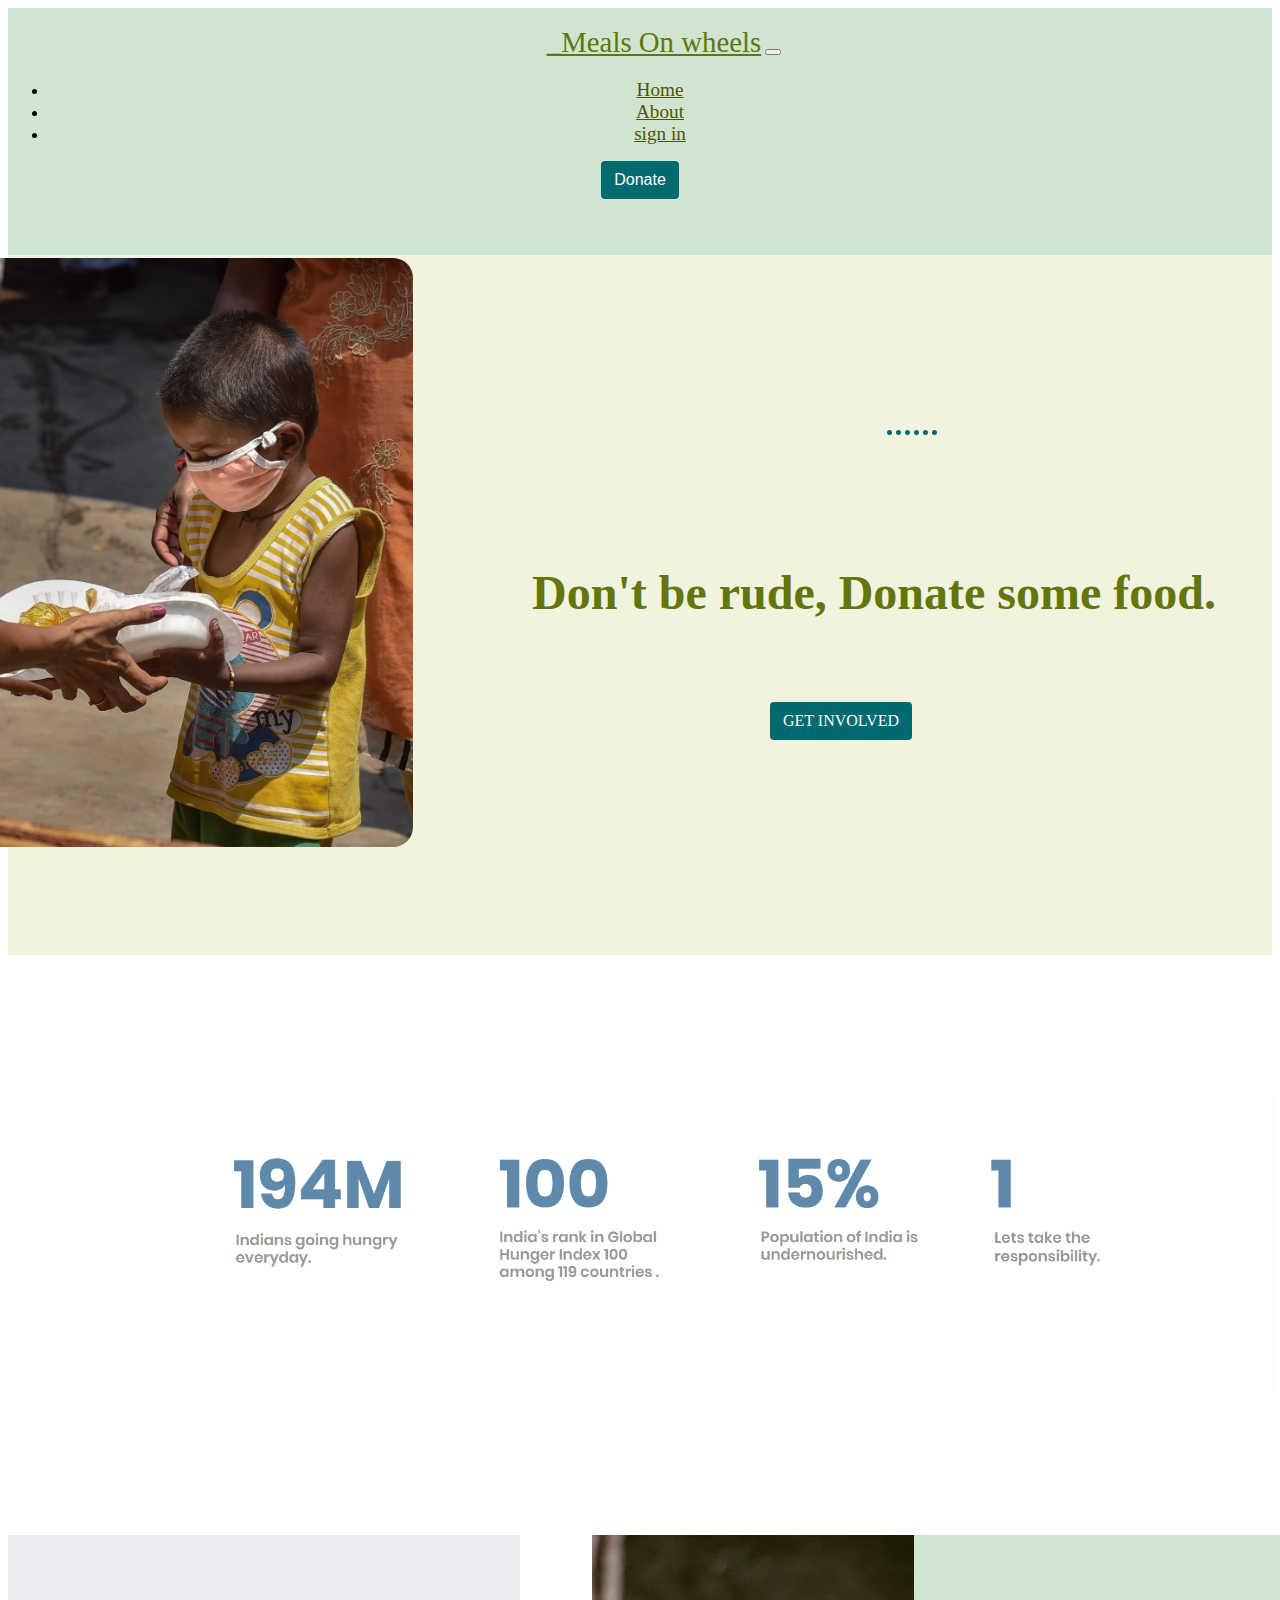
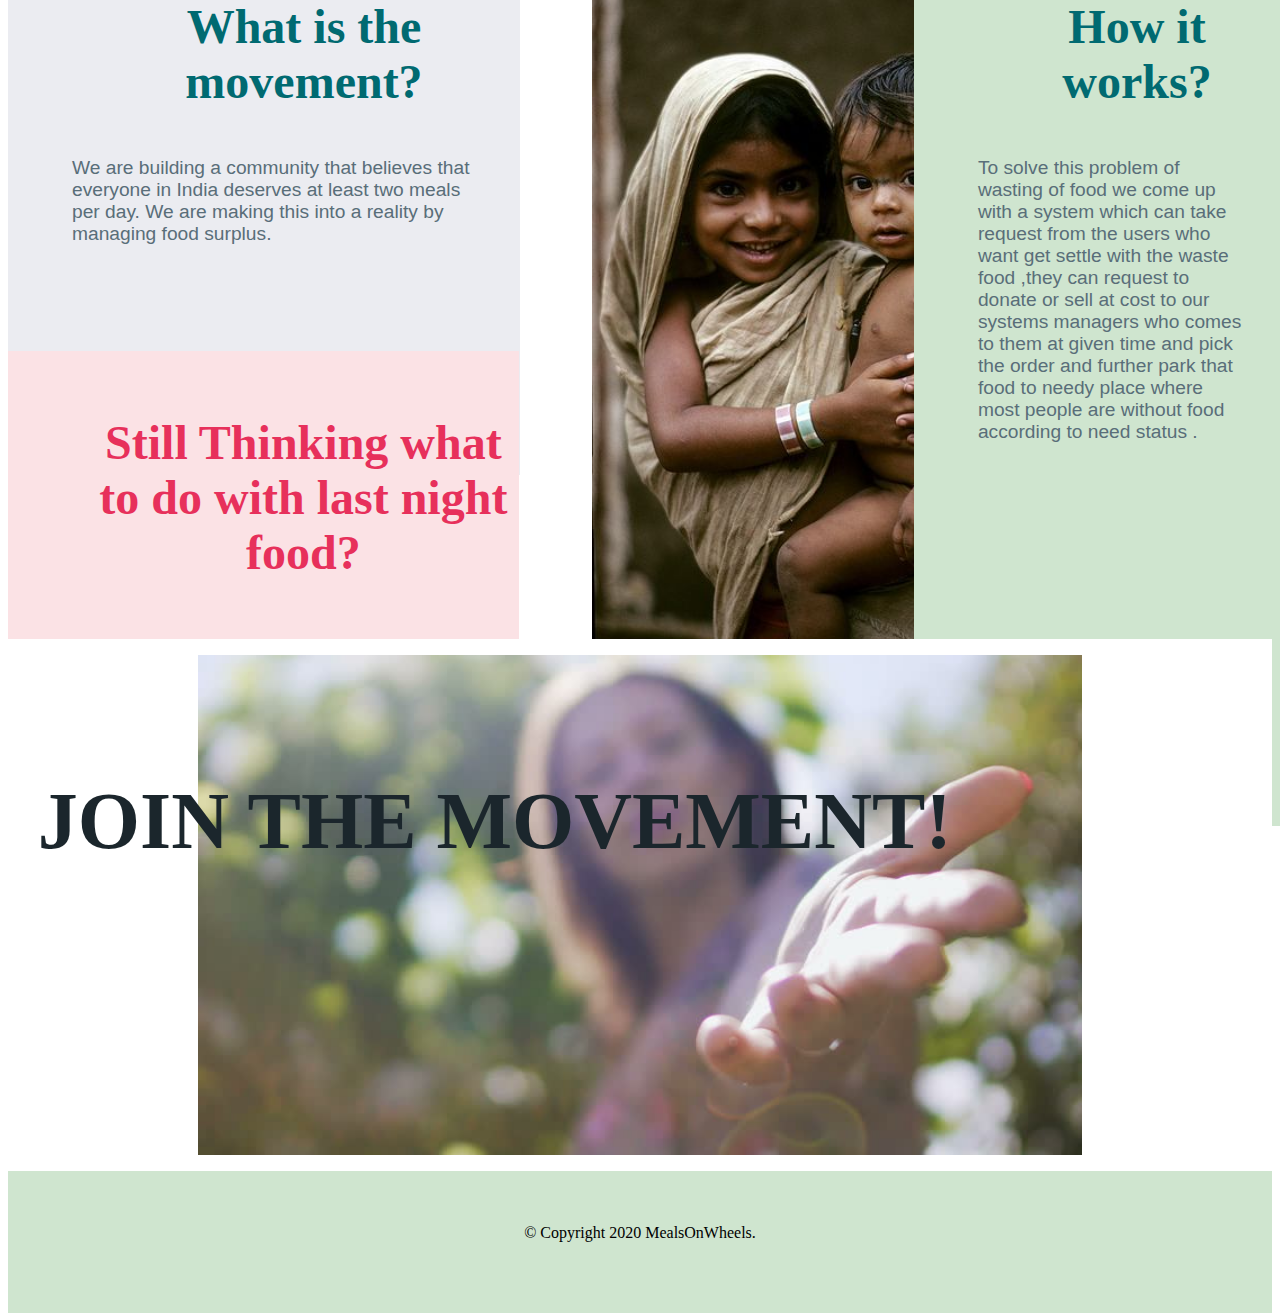
<file: index.html>
<!DOCTYPE html>
<html lang="en" dir="ltr">

<head>
  <meta charset="utf-8">
  <title>Meals on wheels</title>
  <link rel="stylesheet" href="https://stackpath.bootstrapcdn.com/bootstrap/4.5.0/css/bootstrap.min.css" integrity="sha384-9aIt2nRpC12Uk9gS9baDl411NQApFmC26EwAOH8WgZl5MYYxFfc+NcPb1dKGj7Sk" crossorigin="anonymous">
  <link rel="stylesheet" href="styles.css">
  <link rel="stylesheet" href="signup.css">
  <link href="https://fonts.googleapis.com/css2?family=Satisfy&display=swap" rel="stylesheet">
  <link href="https://fonts.googleapis.com/css2?family=Montserrat:wght@700&family=Ubuntu:wght@700&display=swap" rel="stylesheet">
  <link rel="stylesheet" href="https://use.fontawesome.com/releases/v5.13.1/css/all.css" integrity="sha384-xxzQGERXS00kBmZW/6qxqJPyxW3UR0BPsL4c8ILaIWXva5kFi7TxkIIaMiKtqV1Q" crossorigin="anonymous">
  <script src="https://code.jquery.com/jquery-3.5.1.slim.min.js" integrity="sha384-DfXdz2htPH0lsSSs5nCTpuj/zy4C+OGpamoFVy38MVBnE+IbbVYUew+OrCXaRkfj" crossorigin="anonymous"></script>
  <script src="https://cdn.jsdelivr.net/npm/popper.js@1.16.0/dist/umd/popper.min.js" integrity="sha384-Q6E9RHvbIyZFJoft+2mJbHaEWldlvI9IOYy5n3zV9zzTtmI3UksdQRVvoxMfooAo" crossorigin="anonymous"></script>
  <script src="https://stackpath.bootstrapcdn.com/bootstrap/4.5.0/js/bootstrap.min.js" integrity="sha384-OgVRvuATP1z7JjHLkuOU7Xw704+h835Lr+6QL9UvYjZE3Ipu6Tp75j7Bh/kR0JKI" crossorigin="anonymous"></script>

<body>
  <section id="title">

    <div class="">

      <!-- Nav Bar -->
      <nav class="navbar navbar-expand-lg navbar-Light">
        <a class="navbar-brand" href=""><i class="iconT fas fa-truck"></i>_Meals On wheels</a>
        <button class="navbar-toggler" type="button" data-toggle="collapse" data-target="#navbarSupportedContent" aria-controls="navbarSupportedContent" aria-expanded="false" aria-label="Toggle navigation">
          <span class="navbar-toggler-icon"></span>
        </button>
        <div class="collapse navbar-collapse" id="navbarSupportedContent">
          <ul class="navbar-nav ml-auto">
            <li class="nav-item">
              <a class="nav-link" href="index.html">Home</a>
            </li>
            <li class="nav-item">
              <a class="nav-link" href="#ABOUT">About</a>
            </li>
            <li class="nav-item">
              <a class="nav-link" href="signin.html">sign in</a>
            </li>
          </ul>
          <div class="nav-link">
            <a href="signup.html">
            <button type="button" class="btn btn-dark btn-lg download-button" >Donate</button>
          </a>
          </div>
      </nav>


      <section class="testimonials">
        <div class="">
          <img class=" Testimonial-image" src="pic2.jpg" alt="">
        </div>

        <div class="">
          <hr>
          <h3 class="Text"><span style="color: #62760c;">Don't be rude, Donate some food.</span><i class="iconH fas fa-praying-hands"></i></h3>
        </div>
        <div class="">
          <a href="signup.html">
          <button type="button" class="TextBut btn btn-dark btn-lg download-button">GET INVOLVED</button>
          </a>
        </div>
      </section>
      <section>
        <div class="features">
          <img class="pop" src="picho.PNG" alt="">

        </div>

      </section>
      <section id="ABOUT">
        <div class="">
          <div class="row">
            <div class="aboutus">
              <h1>What is the movement?</h1>
              <p class="aboutdetails">We are building a community that believes that everyone in India deserves at least two meals per day. We are making this into a reality by managing food surplus.</p>
            </div>
            <div class="">
              <img class="title-image" src="pic4.jpg" alt="iphone-mockup">
            </div>
            <div class="work">
              <h1>How it works?</h1>
              <p class="aboutdetails">To solve this problem of wasting of food we come up with a system which can take request from the users who want get settle with the waste food ,they can request to donate or sell at cost to our systems managers
                who comes to them at given time and pick the order and further park that food to needy place where most people are without food according to need status .</p>
            </div>
            <div class="still">
              <h1 style="color: #e7305b">Still Thinking what to do with last night food?</h1>
            </div>
          </div>
        </div>
        <section>
          <div class="tagline">
            <h3 class="joinheading">JOIN THE MOVEMENT!</h3>
            <img class="joinpic" src="picture.jpg" alt="">
          </div>
        </section>
        <footer id="footer">
          <div class="cont">
            <i class="social-icon fab fa-facebook-square"></i>
            <i class="social-icon fab fa-twitter"></i>
            <i class="social-icon fab fa-instagram"></i>
            <i class="social-icon fas fa-envelope"></i>
            <p>© Copyright 2020 MealsOnWheels.</p>
          </div>
        </footer>
      </section>

</body>

</html>
</file>
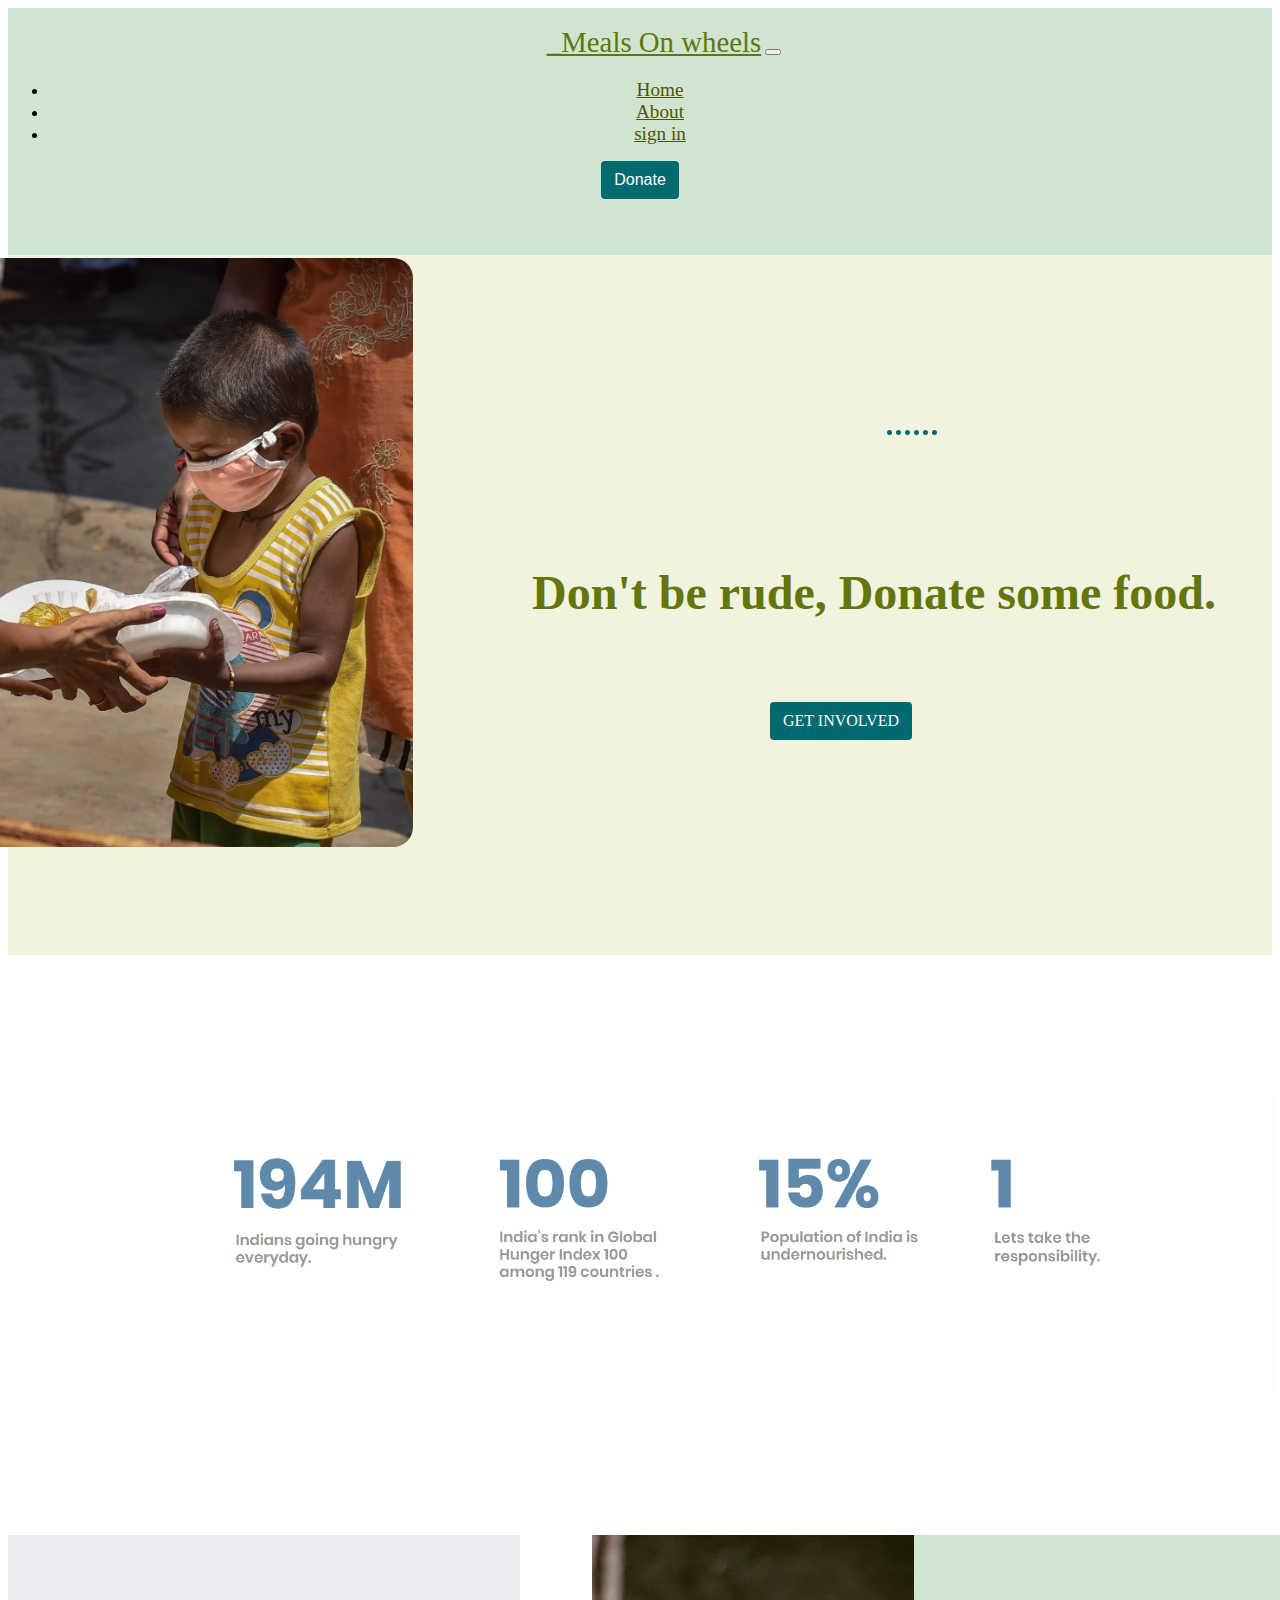
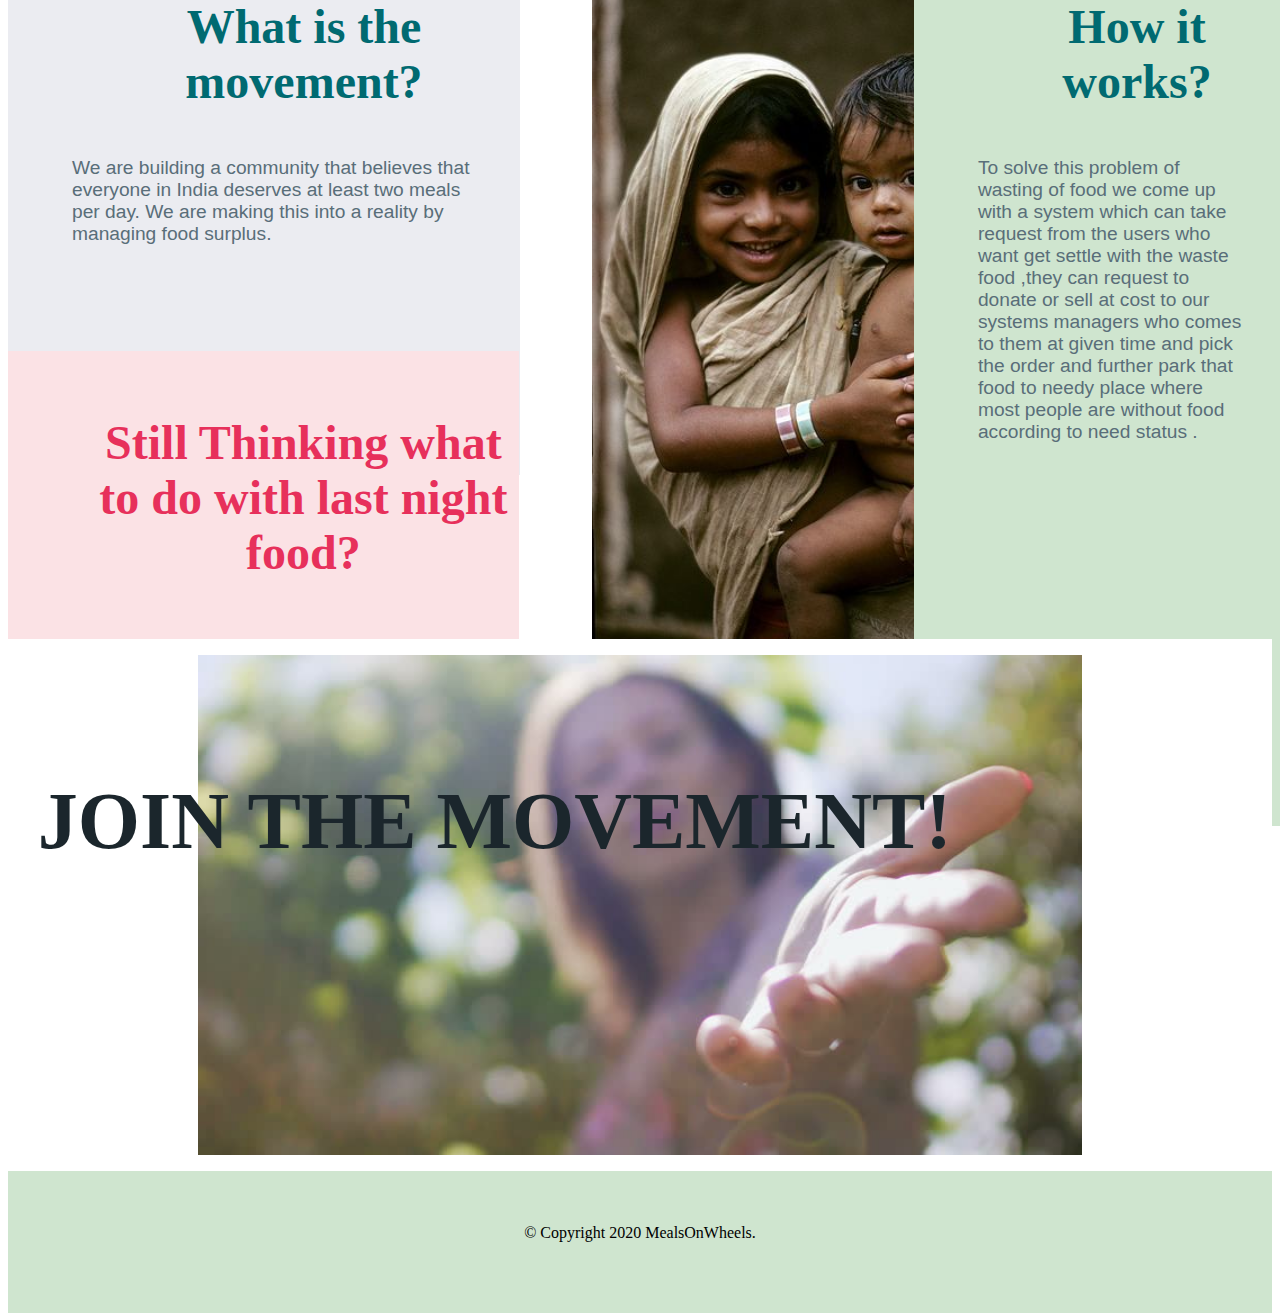
<file: main.html>
<!DOCTYPE html>
<html lang="en" dir="ltr">

<head>
  <meta charset="utf-8">
  <title>Meals on wheels</title>
  <link rel="stylesheet" href="https://stackpath.bootstrapcdn.com/bootstrap/4.5.0/css/bootstrap.min.css" integrity="sha384-9aIt2nRpC12Uk9gS9baDl411NQApFmC26EwAOH8WgZl5MYYxFfc+NcPb1dKGj7Sk" crossorigin="anonymous">
  <link rel="stylesheet" href="styles.css">
  <link rel="stylesheet" href="signup.css">
  <link href="https://fonts.googleapis.com/css2?family=Satisfy&display=swap" rel="stylesheet">
  <link href="https://fonts.googleapis.com/css2?family=Montserrat:wght@700&family=Ubuntu:wght@700&display=swap" rel="stylesheet">
  <link rel="stylesheet" href="https://use.fontawesome.com/releases/v5.13.1/css/all.css" integrity="sha384-xxzQGERXS00kBmZW/6qxqJPyxW3UR0BPsL4c8ILaIWXva5kFi7TxkIIaMiKtqV1Q" crossorigin="anonymous">
  <script src="https://code.jquery.com/jquery-3.5.1.slim.min.js" integrity="sha384-DfXdz2htPH0lsSSs5nCTpuj/zy4C+OGpamoFVy38MVBnE+IbbVYUew+OrCXaRkfj" crossorigin="anonymous"></script>
  <script src="https://cdn.jsdelivr.net/npm/popper.js@1.16.0/dist/umd/popper.min.js" integrity="sha384-Q6E9RHvbIyZFJoft+2mJbHaEWldlvI9IOYy5n3zV9zzTtmI3UksdQRVvoxMfooAo" crossorigin="anonymous"></script>
  <script src="https://stackpath.bootstrapcdn.com/bootstrap/4.5.0/js/bootstrap.min.js" integrity="sha384-OgVRvuATP1z7JjHLkuOU7Xw704+h835Lr+6QL9UvYjZE3Ipu6Tp75j7Bh/kR0JKI" crossorigin="anonymous"></script>

<body>
  <section id="title">

    <div class="">

      <!-- Nav Bar -->
      <nav class="navbar navbar-expand-lg navbar-Light">
        <a class="navbar-brand" href=""><i class="iconT fas fa-truck"></i>_Meals On wheels</a>
        <button class="navbar-toggler" type="button" data-toggle="collapse" data-target="#navbarSupportedContent" aria-controls="navbarSupportedContent" aria-expanded="false" aria-label="Toggle navigation">
          <span class="navbar-toggler-icon"></span>
        </button>
        <div class="collapse navbar-collapse" id="navbarSupportedContent">
          <ul class="navbar-nav ml-auto">
            <li class="nav-item">
              <a class="nav-link" href="main.html">Home</a>
            </li>
            <li class="nav-item">
              <a class="nav-link" href="#ABOUT">About</a>
            </li>
            <li class="nav-item">
              <a class="nav-link" href="signin.html">sign in</a>
            </li>
          </ul>
          <div class="nav-link">
            <a href="signup.html">
            <button type="button" class="btn btn-dark btn-lg download-button" >Donate</button>
          </a>
          </div>
      </nav>


      <section class="testimonials">
        <div class="">
          <img class=" Testimonial-image" src="pic2.jpg" alt="">
        </div>

        <div class="">
          <hr>
          <h3 class="Text"><span style="color: #62760c;">Don't be rude, Donate some food.</span><i class="iconH fas fa-praying-hands"></i></h3>
        </div>
        <div class="">
          <a href="signup.html">
          <button type="button" class="TextBut btn btn-dark btn-lg download-button">GET INVOLVED</button>
          </a>
        </div>
      </section>
      <section>
        <div class="features">
          <img class="pop" src="picho.PNG" alt="">

        </div>

      </section>
      <section id="ABOUT">
        <div class="">
          <div class="row">
            <div class="aboutus">
              <h1>What is the movement?</h1>
              <p class="aboutdetails">We are building a community that believes that everyone in India deserves at least two meals per day. We are making this into a reality by managing food surplus.</p>
            </div>
            <div class="">
              <img class="title-image" src="pic4.jpg" alt="iphone-mockup">
            </div>
            <div class="work">
              <h1>How it works?</h1>
              <p class="aboutdetails">To solve this problem of wasting of food we come up with a system which can take request from the users who want get settle with the waste food ,they can request to donate or sell at cost to our systems managers
                who comes to them at given time and pick the order and further park that food to needy place where most people are without food according to need status .</p>
            </div>
            <div class="still">
              <h1 style="color: #e7305b">Still Thinking what to do with last night food?</h1>
            </div>
          </div>
        </div>
        <section>
          <div class="tagline">
            <h3 class="joinheading">JOIN THE MOVEMENT!</h3>
            <img class="joinpic" src="picture.jpg" alt="">
          </div>
        </section>
        <footer id="footer">
          <div class="cont">
            <i class="social-icon fab fa-facebook-square"></i>
            <i class="social-icon fab fa-twitter"></i>
            <i class="social-icon fab fa-instagram"></i>
            <i class="social-icon fas fa-envelope"></i>
            <p>© Copyright 2020 MealsOnWheels.</p>
          </div>
        </footer>
      </section>

</body>

</html>
</file>
<file: styles.css>
body {
    text-align: center;

  }

  /* testimonials section */
  .Testimonial-image {
    width: 35%;
    border-radius: 20px;
    margin-top: 3px;
    margin-bottom: 3px;
    position: relative;
    right: 28rem;
  }

  .testimonials {
    background-color: #f1f3de;
    height: 700px;
  }

  /*truck*/
  .iconT {
    color: #006a71;
    font-size: 3rem;
  }

  .iconH {
    color: #cfe5cf;
    font-size: 5rem;
  }

  .iconH:hover {
    color: #006a71;
  }

  h3 {
    font-family: "Montserrat-Light";
    color: black;
    font-style: bold;
    font-size: 3rem;
    position: absolute;
    right: 30rem;
    text-align: center;
    margin-top: 10rem;
  }

  /* navigation bar */
  .navbar {
   padding: 0 0 2.5rem;
    background-color: #cfe5cf;
  }

  .navbar-brand {
    font-family: 'Fredoka One', cursive;
    font-size: 1.8rem;
    padding-left: 3rem;
    color: #62760c;
  }

  .navbar-brand:hover {
    color: #006a71;
  }

  .nav-item {
    padding: 0 28px;
  }

  .nav-link {
    font-size: 1.2rem;
    color: #535204;
    font-family: "Montserrat-Light";
  }

  /* features section */
  .features {
    background-color: WHITE;
    position: relative;
    z-index: 1;
    height: 580px;
  }

  .pop {
    margin-left: 0;
    width: 90%;
    position: absolute;
    left: 8rem;
    margin-top: 9rem;
  }

  .Text {
    position: absolute;
    right: 4rem;
    bottom: 14rem;
    font-family: " Montserrat-Light";
    color: black;
    font-size: 3rem;
  }

  .TextBut {
    position: absolute;
    right: 23rem;
    bottom: 9rem;
    font-family: " Montserrat-Light";
    color: black;
    font-size: 1.5rem;
  }

  /*dootes*/
  hr {
    border-style: none;
    border-top-style: dotted;
    width: 4%;
    border-width: 5px;
    border-color: #006a71;
    position: relative;
    left: 17rem;
    bottom: 27rem;
  }

  /*about SECTION*/
  .ABOUT {
    height: 550px;
  }

  .aboutus {
    background-color: #ebecf1;
   position: absolute;
   width: 40%;
   height: 60%;
  }

  h1 {
    font-family: "Montserrat-Light";
    color: #006a71;
    font-style: bold;
    font-size: 3rem;
    text-align: left;
    margin-top: 4rem;
    margin-left: 5rem;
  }

  .aboutdetails {
    font-family: 'Noto Sans JP', sans-serif;
    color: #596e79;
    text-align: left;
    font-size: 1.2rem;
    margin-left: 4rem;
    margin-top: 3rem;
    margin-right: 2rem;
  }

  /*CENTRE IMG*/
  .title-image {
    position: absolute;
    align-items: center;
    left: 37rem;
    height: 720px;
    margin: 0;
    padding-left: 0;
  }

  /*WORK SECTION*/
  .work {
    background-color: #cfe5cf;
 position: absolute;
 width: 28.6%;
 height: 99%;
 right: 0;
  }

  /*STILL SECTION*/
  .still {
    background-color: #fbe2e5;
  position: absolute;
  width: 39.9%;
  height: 41%;
  margin-top: 26rem;
  color: #e7305b;
  }

  .joinus {
    background-color: #ebecf1;
    position: absolute;
    right: 0;
    margin-top: 33rem;
    width: 28.6%;
    height: 26.5%;
  }

  /*BUTTON*/
  .learnbut {
    position: absolute;
    right: 8rem;
    bottom: 4rem;
    font-family: " Montserrat-Light";
    font-size: 1.2rem;
    border: 2px solid #008CBA;
  }


  /*JOIN SECTION*/
  .tagline {
    background-color: white;
    position: relative;
    top: 44rem;
    height: 500px;
  }

  .joinheading {
    color: #1b262c;
    font-style: bold;
    text-align: center;
    font-size: 5rem;
    position: absolute;
    right: 20rem;
    bottom: 12rem;
  }

  .joinpic {
    width: 70%;
    height: 500px;
    margin-top: 1rem;
  }

  .social-icon {
    margin: 20px 10px;
    font-size: 2rem;
  }

  /*FOOTER*/
  .cont {
    height: 500px;
    background-color: #cfe5cf;
    position: relative;
    top: 44rem;
    height: 142px;
    margin-top: 2rem;
  }
</file>
<file: signup.css>
*, ::after, ::before {
    box-sizing: border-box;
}
h1{
    text-align: center;
}
.main{
    max-width: 500px;
    position: relative;
    display: flex;
    flex-direction: column;
    width: 100%;
    pointer-events: auto;
    background-color: #fff;
    background-clip: padding-box;
    border: 1px solid rgba(0,0,0,.2);
    border-radius: .3rem;
    outline: 0;
    margin: auto;
    margin-top: 50px;
    margin-bottom: 50px;
}
.header{
        display: flex;
        align-items: flex-start;
        justify-content: space-between;
        padding: 1rem 1rem;
        border-bottom: 1px solid #dee2e6;
        border-top-left-radius: .3rem;
        border-top-right-radius: .3rem;
    }
    h5{
    margin-bottom: 0;
    margin-top: 0;
    line-height: 1.5;
    font-size: 1.25rem;
    font-family: -apple-system,BlinkMacSystemFont,"Segoe UI",Roboto,"Helvetica Neue",
    Arial,"Noto Sans",sans-serif,"Apple Color Emoji","Segoe UI Emoji","Segoe UI Symbol","Noto Color Emoji";
    }
.content{
        position: relative;
        display: -ms-flexbox;
        display: flex;
        flex-direction: column;
        width: 100%;
        pointer-events: auto;
        background-color: #fff;
        background-clip: padding-box;
        border: 1px solid rgba(0,0,0,.2);
        border-radius: .3rem;
        outline: 0;
}
label{
    display: inline-block;
    margin-bottom: .5rem;
}
.form-control{
    display: block;
    width: 100%;
    height: calc(1.5em + .75rem + 2px);
    padding: .375rem .75rem;
    font-size: 1rem;
    font-weight: 400;
    line-height: 2.5;
    color: #495057;
    background-color: #fff;
    background-clip: padding-box;
    border: 1px solid #ced4da;
    border-radius: .25rem;
    transition: border-color .15s ease-in-out,box-shadow .15s ease-in-out;
}
.form-group {
    margin-bottom: 1rem;
    margin-top: 1rem;
}
.btn{
color: #fff;
    background-color: #006a71 ;
    border-color: black;
        display: inline-block;
        font-weight: 400;
        text-align: center;
        vertical-align: middle;
        border: 1px solid transparent;
        padding: .375rem .75rem;
        font-size: 1rem;
        line-height: 1.5;
        border-radius: .25rem;
        margin-bottom: 1rem;
        transition: color .15s ease-in-out,background-color .15s ease-in-out,border-color .15s ease-in-out,box-shadow .15s ease-in-out;
    }
.footer{
        display: flex;
        align-items: center;
         justify-content: flex-end;
        padding: 1rem;
        border-top: 1px solid #dee2e6;
        border-bottom-right-radius: .3rem;
        border-bottom-left-radius: .3rem;
}
#close{
        display: inline-block;
        font-weight: 400;
        text-align: center;
        vertical-align: middle;
        border: 1px solid transparent;
        padding: .375rem .75rem;
        font-size: 1rem;
        line-height: 1.5;
        border-radius: .25rem;
        margin-bottom: 1rem;
        transition: color .15s ease-in-out,background-color .15s ease-in-out,border-color .15s ease-in-out,box-shadow .15s ease-in-out;
        color: #fff;
        background-color: #6c757d;
        border-color: #6c757d;
}
</file>
